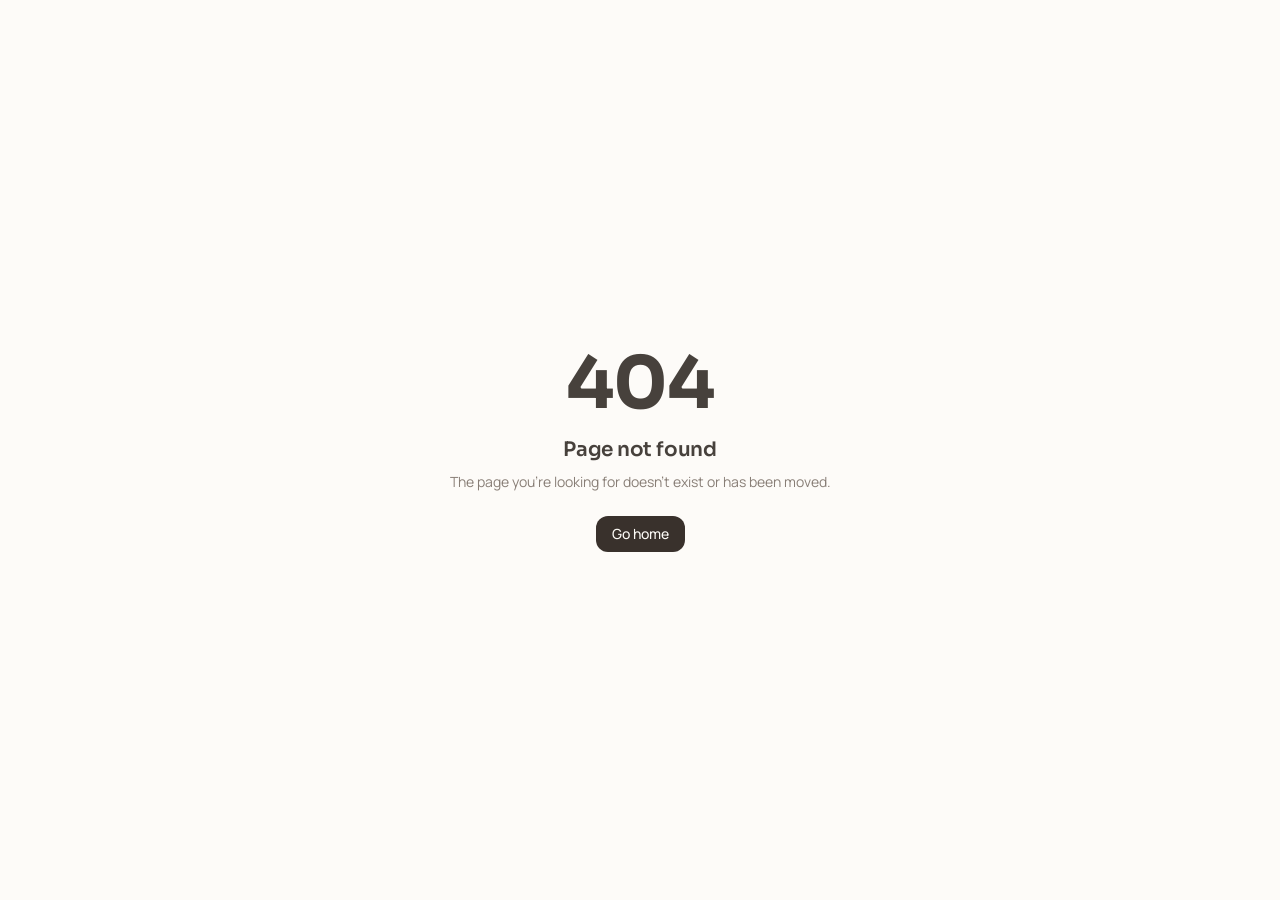
<file: ingest-lab/index.html>
<!DOCTYPE html><html lang="en"><head><meta charSet="utf-8"/><meta name="viewport" content="width=device-width, initial-scale=1"/><link rel="stylesheet" href="/assets/styles-UH8Jd0VZ.css" data-precedence="default"/><link rel="stylesheet" href="https://fonts.googleapis.com/css2?family=Sora:wght@500;600;700&amp;family=Manrope:wght@400;500;600;700&amp;display=swap" data-precedence="default"/><title>Ingestz SDK — página de teste</title><meta name="referrer" content="strict-origin-when-cross-origin"/><meta name="robots" content="noindex, nofollow"/><meta name="description" content="Página interna de diagnóstico do upload via SDK."/><link rel="modulepreload" href="/assets/index-DmwYyqlQ.js"/><link rel="modulepreload" href="/assets/jsx-runtime-B-hcVAMW.js"/><link rel="modulepreload" href="/assets/react-dom-8HkkFvw6.js"/><link rel="modulepreload" href="/assets/useStore-CuCfx2Yz.js"/><link rel="modulepreload" href="/assets/useRouter-BGpAXxmD.js"/><link rel="modulepreload" href="/assets/catalog-ivEDR-Sa.js"/><link rel="modulepreload" href="/assets/browser-session-CIHDljDg.js"/><link rel="modulepreload" href="/assets/ingest-lab-C_DL5k_Y.js"/><link rel="preconnect" href="https://fonts.googleapis.com"/><link rel="preconnect" href="https://fonts.gstatic.com" crossorigin="anonymous"/><link rel="icon" href="/favicon.png" type="image/png"/></head><body><!--$--><div class="min-h-screen bg-[#fafafa] p-6 font-sans text-[15px] text-[#111]"><div class="mx-auto max-w-xl rounded-xl border border-[#e5e7eb] bg-white p-5">Verificando sessão…</div></div><script>(function(a,f){let l;try{l=JSON.parse(sessionStorage.getItem(a)||"{}")}catch{return}const n=l?.[f||history.state?.__TSR_key];let c=!1;for(const t in n){const e=n[t],o=e?.scrollX,s=e?.scrollY;if(Number.isFinite(o)&&Number.isFinite(s)){if(t==="window")scrollTo(o,s),c=!0;else if(t)try{const r=document.querySelector(t);r&&(r.scrollLeft=o,r.scrollTop=s)}catch{}}}if(c)return;const i=location.hash.slice(1);if(i){const t=history.state?.__hashScrollIntoViewOptions??!0;if(t){const e=document.getElementById(i);e&&e.scrollIntoView(t)}return}scrollTo(0,0)})("tsr-scroll-restoration-v1_3");document.currentScript.remove()</script><!--/$--><script class="$tsr" id="$tsr-stream-barrier">(self.$R=self.$R||{})["tsr"]=[];self.$_TSR={h(){this.hydrated=!0,this.c()},e(){this.streamEnded=!0,this.c()},c(){this.hydrated&&this.streamEnded&&(delete self.$_TSR,delete self.$R.tsr)},p(e){this.initialized?e():this.buffer.push(e)},buffer:[]};$_TSR.router=($R=>$R[0]={manifest:$R[1]={routes:$R[2]={__root__:$R[3]={preloads:$R[4]=["/assets/index-DmwYyqlQ.js","/assets/jsx-runtime-B-hcVAMW.js","/assets/react-dom-8HkkFvw6.js","/assets/useStore-CuCfx2Yz.js","/assets/useRouter-BGpAXxmD.js","/assets/catalog-ivEDR-Sa.js","/assets/browser-session-CIHDljDg.js"],scripts:$R[5]=[$R[6]={attrs:$R[7]={type:"module",async:!0,src:"/assets/index-DmwYyqlQ.js"}}]},"/ingest-lab":$R[8]={preloads:$R[9]=["/assets/ingest-lab-C_DL5k_Y.js"]}}},matches:$R[10]=[$R[11]={i:"__root__ ",u:1790967262888,s:"success",ssr:!0},$R[12]={i:" ingest-lab ingest-lab",u:1790967262889,s:"success",ssr:!0}],lastMatchId:" ingest-lab ingest-lab"})($R["tsr"]);$_TSR.e();document.currentScript.remove()</script><script type="module" async="" src="/assets/index-DmwYyqlQ.js"></script></body></html>
</file>
